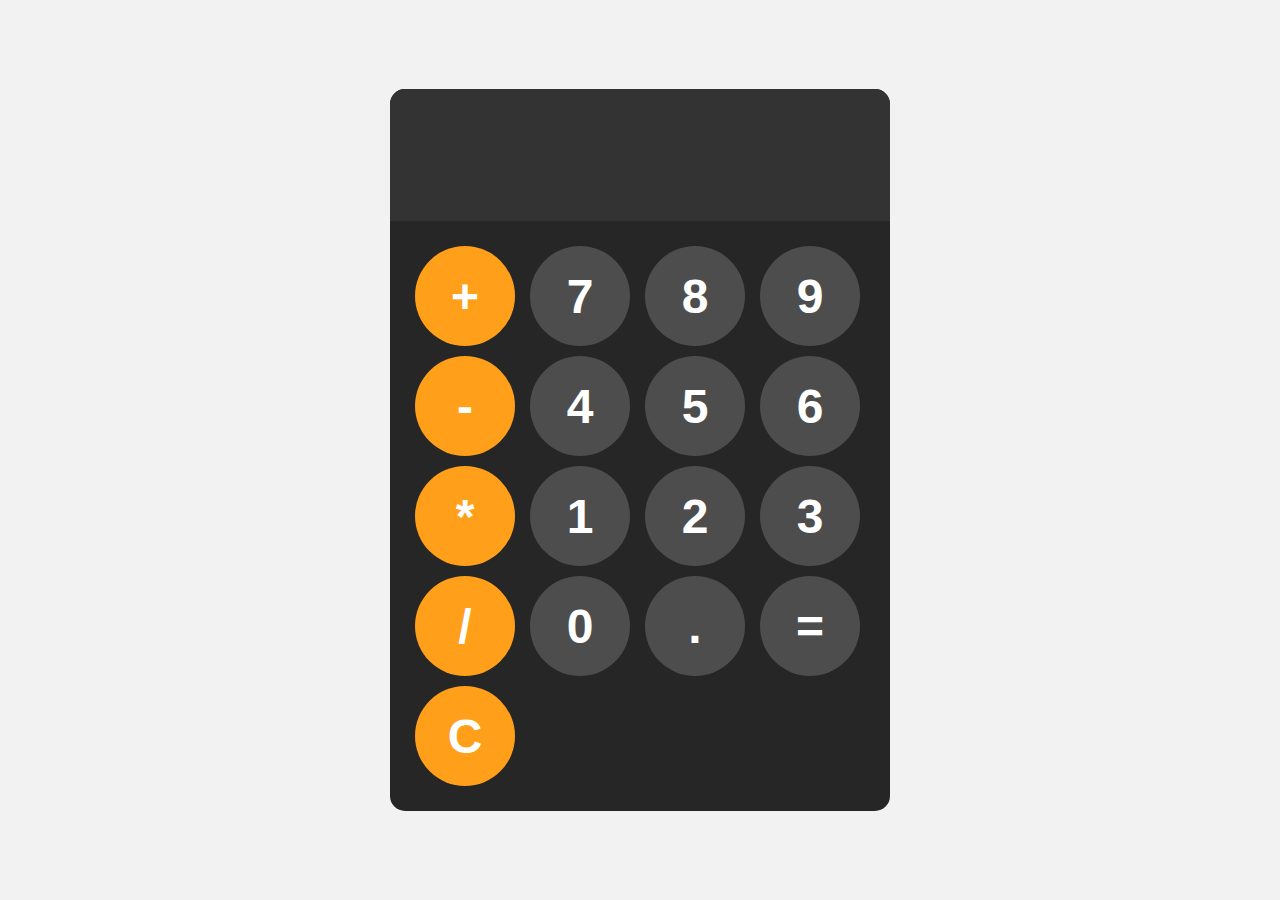
<file: calculator/index.html>
<!DOCTYPE html>
<html lang="en">
<head>
    <meta charset="UTF-8">
    <meta name="viewport" content="width=device-width, initial-scale=1.0">
    <title>calculator</title>
    <link rel="stylesheet" href="styles.css">
</head>
<body>

    <div id="calculator">
        <input id="display" readonly>
        <div id="keys">
            <button onclick="appendToDisplay('+')" class="operator-btn">+</button>
            <button onclick="appendToDisplay('7')">7</button>
            <button onclick="appendToDisplay('8')">8</button>
            <button onclick="appendToDisplay('9')">9</button>
            <button onclick="appendToDisplay('-')" class="operator-btn">-</button>
            <button onclick="appendToDisplay('4')">4</button>
            <button onclick="appendToDisplay('5')">5</button>
            <button onclick="appendToDisplay('6')">6</button>
            <button onclick="appendToDisplay('*')" class="operator-btn">*</button>
            <button onclick="appendToDisplay('1')">1</button>
            <button onclick="appendToDisplay('2')">2</button>
            <button onclick="appendToDisplay('3')">3</button>
            <button onclick="appendToDisplay('/')" class="operator-btn">/</button>
            <button onclick="appendToDisplay('0')">0</button>
            <button onclick="appendToDisplay('.')">.</button>
            <button onclick="calculate()">=</button>
            <button onclick="clearDisplay()" class="operator-btn">C</button>
        </div>
    </div>

<script src="index.js"></script>
</body>
</html>
</file>
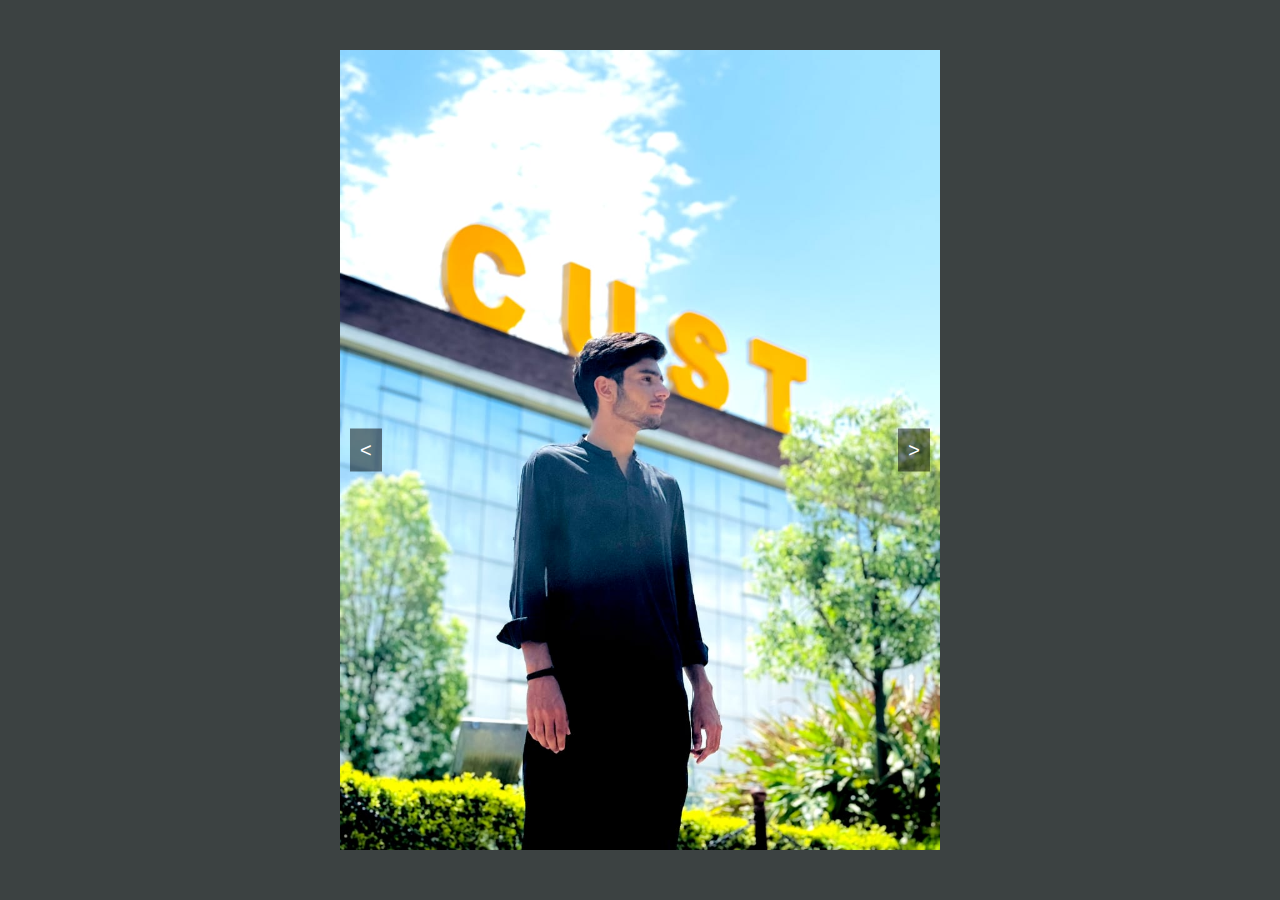
<file: imagegallery/imagegallery.html>
<!DOCTYPE html>
<html lang="en">
<head>
    <meta charset="UTF-8">
    <meta name="viewport" content="width=device-width, initial-scale=1.0">
    <title>Image Gallery</title>
    <link rel="stylesheet" href="imagegallery.css">
</head>
<body>
    <div class="gallery">
        <div class="image-container">
            <img src="image1.jpg" alt="Image 1" class="gallery-image" id="currentImage">
        </div>
        <button class="nav-button" id="prevButton">&lt;</button>
        <button class="nav-button" id="nextButton">&gt;</button>
    </div>

    <script src="imagegallery.js"></script>
</body>
</html>
</file>
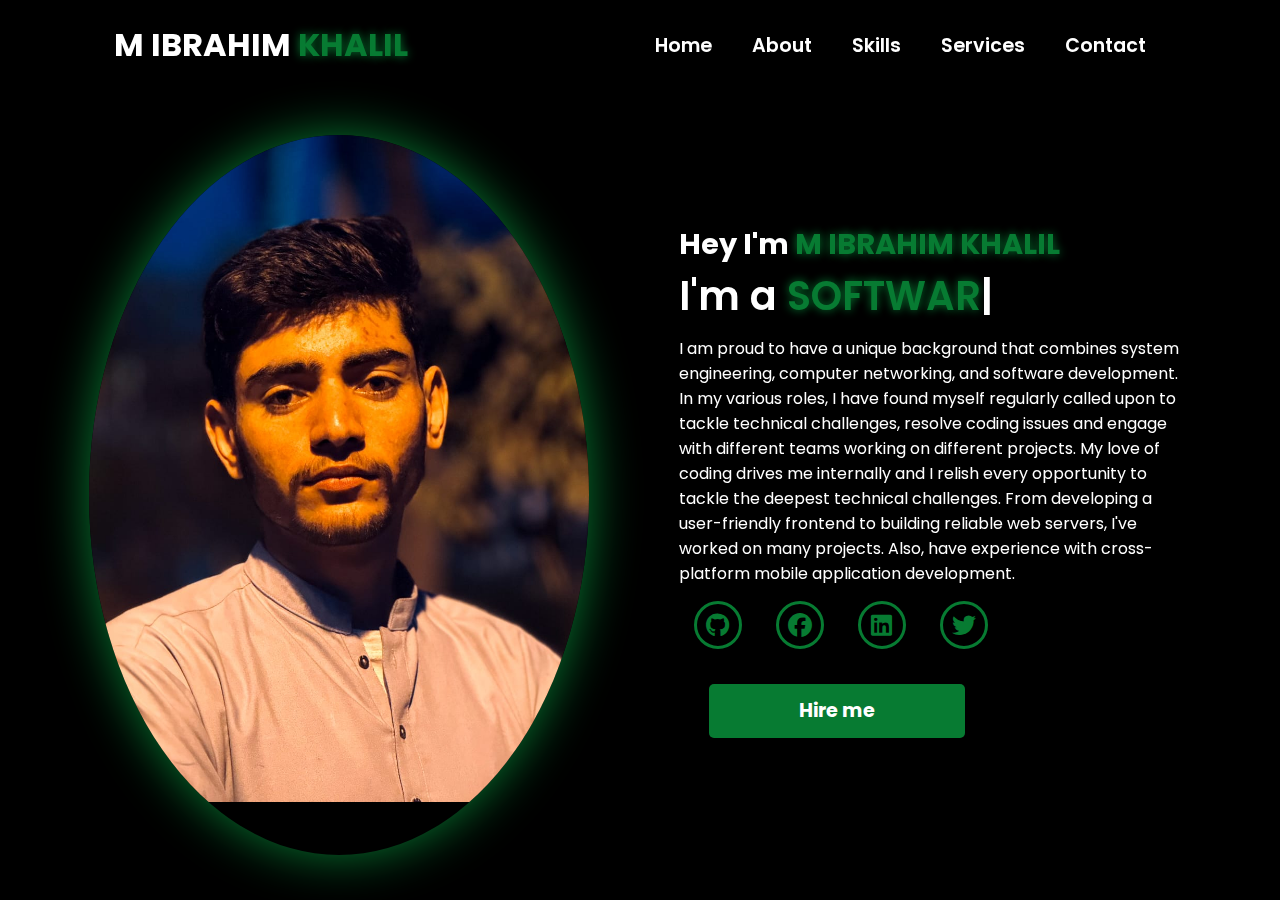
<file: portfolio/portfolio.html>
<!DOCTYPE html>
<html lang="en">
<head>
    <meta charset="UTF-8">
    <meta name="viewport" content="width=device-width, initial-scale=1.0">
    <link rel="stylesheet" href="https://cdnjs.cloudflare.com/ajax/libs/font-awesome/6.5.1/css/all.min.css">
    <link rel="stylesheet" href="https://unpkg.com/aos@next/dist/aos.css" />
    <link rel="stylesheet" href="portfolio.css">
    <title>MUHAMMAD IBRAHIM KHALIL Portfolio</title>
</head>
<body>
    <nav>
        <div class="nav-container">
            <div class="logo" data-aos="zoom-in" data-aos-duration="1500">
                M IBRAHIM <span>KHALIL</span>
            </div>
            <div class="links">
                <div class="link" data-aos="fade-up" data-aos-duration="1500" data-aos-delay="100"><a href="#">Home</a></div>
                <div class="link" data-aos="fade-up" data-aos-duration="1500" data-aos-delay="200"><a href="#">About</a></div>
                <div class="link" data-aos="fade-up" data-aos-duration="1500" data-aos-delay="300"><a href="#">Skills</a></div>
                <div class="link" data-aos="fade-up" data-aos-duration="1500" data-aos-delay="400"><a href="#">Services</a></div>
                <div class="link" data-aos="fade-up" data-aos-duration="1500" data-aos-delay="500"><a href="#">Contact</a></div>
        </div>
        <i class="fa-solid fa-bars hamburg" onclick="hamburg()"></i>
    </div>
        <div class="dropdown">
            <div class="links">
                <a href="#">Home</a>
                <a href="#">About</a>
                <a href="#">Skills</a>
                <a href="#">Service</a>
                <a href="#">Contact</a>
                <i class="fa-solid fa-xmark cancel" onclick="cancel()"></i>
            </div>
        </div>
    </nav>
    <section>
        <div class="main-container">
            <div class="image" data-aos="zoom-out" data-aos-duration="3000">
                <img src="ibrahim.jpeg" alt="">
            </div>
            <div class="content">
                <h1 data-aos="fade-left" data-aos-duration="1500" data-aos-delay="700">Hey I'm <span>M IBRAHIM KHALIL</span></h1>
                <div class="typewriter" data-aos="fade-right" data-aos-duration="1500" data-aos-delay="900">I'm a <span class="typewriter-text"></span><label for="">|</label></div>
                <p data-aos="flip-down" data-aos-duration="1500" data-aos-delay="1100">I am proud to have a unique background that combines system engineering, computer networking, and software development. In my various roles, I have found myself regularly called upon to tackle technical challenges, resolve coding issues and engage with different teams working on different projects. My love of coding drives me internally and I relish every opportunity to tackle the deepest technical challenges. From developing a user-friendly frontend to building reliable web servers, I've worked on many projects. Also, have experience with cross-platform mobile application development.</p>
                <div class="social-links">
                    <a href="#" data-aos="fade-up" data-aos-duration="1500" data-aos-delay="1300"><i class="fa-brands fa-github"></i></a>
                    <a href="#" data-aos="fade-up" data-aos-duration="1500" data-aos-delay="1400"><i class="fa-brands fa-facebook"></i></a>
                    <a href="#" data-aos="fade-up" data-aos-duration="1500" data-aos-delay="1500"><i class="fa-brands fa-linkedin"></i></a>
                    <a href="#" data-aos="fade-up" data-aos-duration="1500" data-aos-delay="1600"><i class="fa-brands fa-twitter"></i></a>
                </div>
                <div class="btn" data-aos="zoom-in" data-aos-duration="1500" data-aos-delay="1800">
                    <button>Hire me</button>
                </div>
            </div>
        </div>
    </section>
    <script src="https://unpkg.com/aos@next/dist/aos.js"></script>
    <script>
      AOS.init({offset:0});
    </script>
    <script src="portfolio.js"></script>
</body>
</html>
</file>
<file: calculator/styles.css>
body
{
    margin: 0;
    display: flex;
    justify-content: center;
    align-items: center;
    height: 100vh;
    background-color: hsl(0, 0%, 95%);
}

#calculator
{
    font-family: Arial, sans-serif;
    background-color: hsl(0, 0%, 15%);
    border-radius: 15px;
    max-width: 500px;
    overflow: hidden;
}

#display
{
    width: 100%;
    padding: 20px;
    font-size: 5rem;
    text-align: left;
    border: none;
    background-color: hsl(0, 0%, 20%);
    color: white;
}

#keys
{
    display: grid;
    grid-template-columns: repeat(4, 1fr);
    gap: 10px;
    padding: 25px;
}

button
{
    width: 100px;
    height: 100px;
    border-radius: 50px;
    border: none;
    background-color: hsl(0, 0%, 30%);
    color: white;
    font-size: 3rem;
    font-weight: bold;
    cursor: pointer;
}

button:hover
{
    background-color: hsl(0, 0%, 40%);
}

button:active
{
    background-color: hsl(0, 0%, 50%);
}

.operator-btn
{
    background-color: hsl(35, 100%, 55%);
}

.operator-btn:hover
{
    background-color: hsl(35, 100%, 65%);
}

.operator-btn:active
{
    background-color: hsl(35, 100%, 75%);
}
</file>
<file: imagegallery/imagegallery.css>
/* imagegallery.css */
body {

    display: flex;
    justify-content: center;
    align-items: center;
    height: 100vh;
    margin: 0;
    background-color: rgb(60, 66, 66);
}

.gallery {
    position: relative;
    width: 80%;
    max-width: 600px;
    text-align: center;
}

.image-container {
    position: relative;
}

.gallery-image {
    width: 100%;
    height: auto;
    display: block;
}

.nav-button {
    position: absolute;
    top: 50%;
    transform: translateY(-50%);
    background-color: rgba(0, 0, 0, 0.5);
    color: white;
    border: none;
    padding: 10px;
    cursor: pointer;
    font-size: 20px;
}

#prevButton {
    left: 10px;
}

#nextButton {
    right: 10px;
}
</file>
<file: portfolio/portfolio.css>
@import url('https://fonts.googleapis.com/css2?family=Poppins:wght@100;200;300;400;500;600&display=swap');

*{
    padding: 0;
    margin: 0;
    font-family: 'Poppins', sans-serif;
    box-sizing: border-box;
}

body{
    width: 100%;
    height: 100vh;
    overflow: hidden;
    background-color: black;
}

nav{
    width: 100%;
    height: 10vh;
    position: sticky;
}

.nav-container{
    width: 100%;
    height: 100%;
    display: flex;
    justify-content: space-around;
    align-items: center;
}

.logo{
    color: white;
    font-size: 2rem;
    font-weight: bold;
}

.logo span{
    color: #077b32;
    text-shadow: 0 0 10px #077b32;
}

.hamburg,
.cancel{
    cursor: pointer;
    position: absolute;
    right: 15px;
    top: 10px;
    color: white;
    display: none;
    font-size: clamp(2.5rem, 0.5rem + 5vw, 3rem);
}

.nav-container .links{
    display: flex;
}

.nav-container .links a{
    position: relative;
    font-size: 1.2rem;
    color: white;
    margin: 0 20px;
    text-decoration: none;
    font-weight: 550;
    transition: 0.3s linear;
}

.nav-container .links a::before{
    position: absolute;
    content: "";
    bottom: -3px;
    left: 0;
    width: 0%;
    height: 3px;
    background-color: #077b32;
    transition: 0.2s linear;
}

.nav-container .links a:hover::before{
    width: 100%;
}

.nav-container .links a:hover{
    color: #077b32;
}

.dropdown{
    z-index: 100;
    position: absolute;
    top: 0;
    transform: translateY(-500px);
    width: 100%;
    height: auto;
    backdrop-filter: blur(4px) brightness(40%);
    box-shadow:  0 0 20px black;
    transition: 0.2s linear;
}

.dropdown .links a{
    display: flex;
    color: white;
    text-decoration: none;
    justify-content: center;
    padding: 15px 0;
    align-items: center;
    transition: 0.2s linear;
}

.dropdown .links a:hover{
    background-color: #077b32;
}

section{
    width: 100%;
    height: 90vh;
}

.main-container{
    width: 100%;
    height: 100%;
    display: flex;
    justify-content: space-evenly;
    align-items: center;
}

.main-container .image{
    width: 500px;
    height: 80vh;
    border-radius: 100%;
    overflow: hidden;
    box-shadow: 0 0 50px #077b32;
}

.main-container .image img{
    width: 100%;
}

.main-container .image:hover{
    animation: animate 1.5s ease-in-out infinite;
}

@keyframes animate {
    0%{
        scale: 1;
    }
    
    50%{
        scale: 1.05;
    }
    
    100%{
        scale: 1;
    }
}

.main-container .content{
    color: white;
    width: 40%;
    min-height: 100px;
}

.content h1{
    font-size: clamp(1rem, 1rem + 5vw, 1.8rem);
}

.content h1 span{
    color: #077b32;
    text-shadow: 0  0 10px #077b32;
}

.content .typewriter{
    font-size: clamp(1rem, 1rem + 5vw, 2.5rem);
    font-weight: 600;
}

.content .typewriter-text{
    color: #077b32;
    text-shadow: 0 0 10px #077b32;
}

.content p{
    font-size: clamp(0.4rem , 0.2rem + 9vw, 1rem);
    margin: 10px 0;
}

.social-links i{
    display: inline-flex;
    justify-content: center;
    align-items: center;
    width: 3rem;
    height: 3rem;
    background-color: transparent;
    border: 0.2rem solid #077b32;
    border-radius: 50%;
    color: #077b32;
    margin: 5px 15px;
    font-size: 1.5rem;
    transition: 0.2s linear;
}

.social-links i:hover{
    scale: 1.3;
    color: black;
    background-color: #077b32;
    filter: drop-shadow(0 0 10px #077b32);
}

.content button{
    width: 50%;
    height: 6vh;
    margin: 30px;
    background-color: #077b32;
    color: white;
    border: none;
    outline: none;
    font-size: 120%;
    font-weight: 700;
    border-radius: 5px;
    transition: 0.2s linear;
}

.content button:hover{
    scale: 1.1;
    color: #077b32;
    border: 2px solid #077b32;
    background-color: transparent;
    font-weight: 700;
    box-shadow: 0 0 40px #077b32;
}

@media (max-width:884px) {
    nav .logo{
        position: absolute;
        top: 16px;
        left: 15px;
        font-size: 1.5rem;
    }

    .main-container {
        display: flex;
        flex-direction: column;
    }

    .nav-container .links{
        display: none;
    }

    .hamburg,
    .cancel{
        display: block;
    }

    .main-container .content{
        width: 80%;
    }

    .social-links i{
        width: 2.5rem;
        height: 2.5rem;
        font-size: 1.5rem;
    }

    .main-container .image{
        z-index: -1;
        width: 50%;
        height: 60%;
    }
}

@media (max-width:440px){
    .main-container .image{
        width: 50%;
        height: 60%;
        margin-bottom: 0px;
    }

    .main-container .content{
        width: 80%;
    }

    .main-container button{
        margin-top: 15px;
    }
}
</file>
